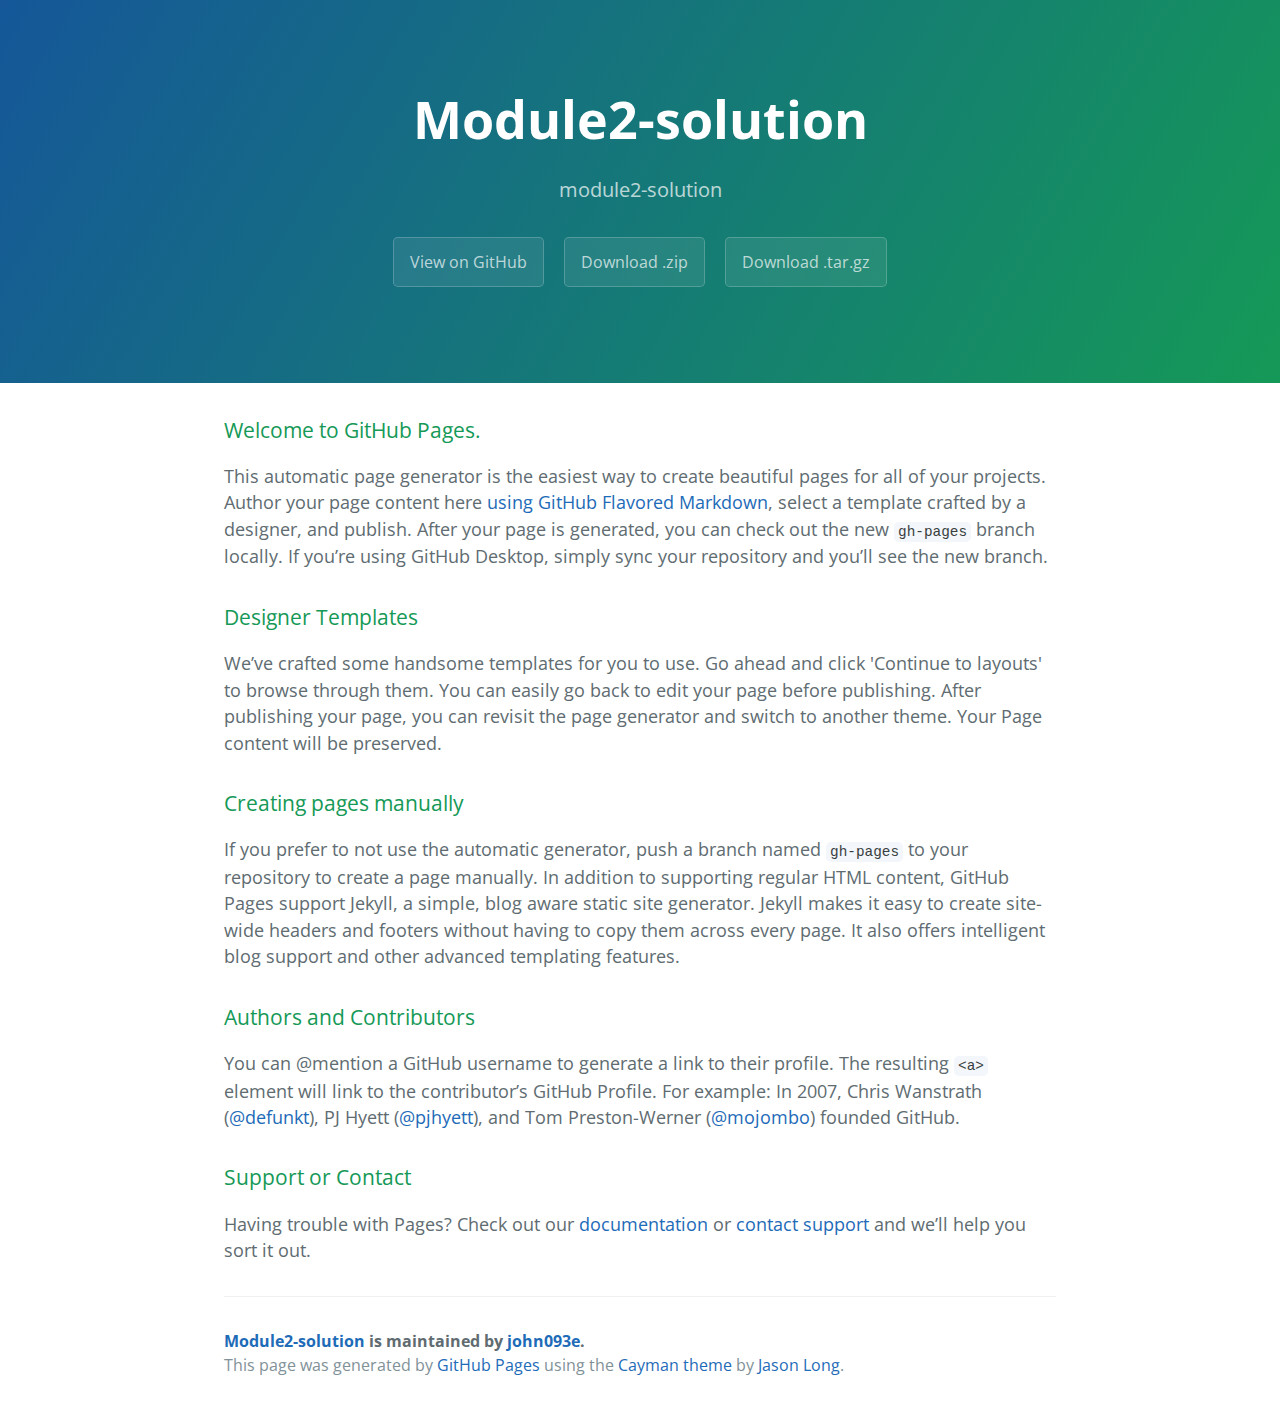
<file: index.html>
<!DOCTYPE html>
<html lang="en-us">
  <head>
    <meta charset="UTF-8">
    <title>Module2-solution by john093e</title>
    <meta name="viewport" content="width=device-width, initial-scale=1">
    <link rel="stylesheet" type="text/css" href="stylesheets/normalize.css" media="screen">
    <link href='https://fonts.googleapis.com/css?family=Open+Sans:400,700' rel='stylesheet' type='text/css'>
    <link rel="stylesheet" type="text/css" href="stylesheets/stylesheet.css" media="screen">
    <link rel="stylesheet" type="text/css" href="stylesheets/github-light.css" media="screen">
  </head>
  <body>
    <section class="page-header">
      <h1 class="project-name">Module2-solution</h1>
      <h2 class="project-tagline">module2-solution</h2>
      <a href="https://github.com/john093e/module2-solution" class="btn">View on GitHub</a>
      <a href="https://github.com/john093e/module2-solution/zipball/master" class="btn">Download .zip</a>
      <a href="https://github.com/john093e/module2-solution/tarball/master" class="btn">Download .tar.gz</a>
    </section>

    <section class="main-content">
      <h3>
<a id="welcome-to-github-pages" class="anchor" href="#welcome-to-github-pages" aria-hidden="true"><span aria-hidden="true" class="octicon octicon-link"></span></a>Welcome to GitHub Pages.</h3>

<p>This automatic page generator is the easiest way to create beautiful pages for all of your projects. Author your page content here <a href="https://guides.github.com/features/mastering-markdown/">using GitHub Flavored Markdown</a>, select a template crafted by a designer, and publish. After your page is generated, you can check out the new <code>gh-pages</code> branch locally. If you’re using GitHub Desktop, simply sync your repository and you’ll see the new branch.</p>

<h3>
<a id="designer-templates" class="anchor" href="#designer-templates" aria-hidden="true"><span aria-hidden="true" class="octicon octicon-link"></span></a>Designer Templates</h3>

<p>We’ve crafted some handsome templates for you to use. Go ahead and click 'Continue to layouts' to browse through them. You can easily go back to edit your page before publishing. After publishing your page, you can revisit the page generator and switch to another theme. Your Page content will be preserved.</p>

<h3>
<a id="creating-pages-manually" class="anchor" href="#creating-pages-manually" aria-hidden="true"><span aria-hidden="true" class="octicon octicon-link"></span></a>Creating pages manually</h3>

<p>If you prefer to not use the automatic generator, push a branch named <code>gh-pages</code> to your repository to create a page manually. In addition to supporting regular HTML content, GitHub Pages support Jekyll, a simple, blog aware static site generator. Jekyll makes it easy to create site-wide headers and footers without having to copy them across every page. It also offers intelligent blog support and other advanced templating features.</p>

<h3>
<a id="authors-and-contributors" class="anchor" href="#authors-and-contributors" aria-hidden="true"><span aria-hidden="true" class="octicon octicon-link"></span></a>Authors and Contributors</h3>

<p>You can @mention a GitHub username to generate a link to their profile. The resulting <code>&lt;a&gt;</code> element will link to the contributor’s GitHub Profile. For example: In 2007, Chris Wanstrath (<a href="https://github.com/defunkt" class="user-mention">@defunkt</a>), PJ Hyett (<a href="https://github.com/pjhyett" class="user-mention">@pjhyett</a>), and Tom Preston-Werner (<a href="https://github.com/mojombo" class="user-mention">@mojombo</a>) founded GitHub.</p>

<h3>
<a id="support-or-contact" class="anchor" href="#support-or-contact" aria-hidden="true"><span aria-hidden="true" class="octicon octicon-link"></span></a>Support or Contact</h3>

<p>Having trouble with Pages? Check out our <a href="https://help.github.com/pages">documentation</a> or <a href="https://github.com/contact">contact support</a> and we’ll help you sort it out.</p>

      <footer class="site-footer">
        <span class="site-footer-owner"><a href="https://github.com/john093e/module2-solution">Module2-solution</a> is maintained by <a href="https://github.com/john093e">john093e</a>.</span>

        <span class="site-footer-credits">This page was generated by <a href="https://pages.github.com">GitHub Pages</a> using the <a href="https://github.com/jasonlong/cayman-theme">Cayman theme</a> by <a href="https://twitter.com/jasonlong">Jason Long</a>.</span>
      </footer>

    </section>

  
  </body>
</html>
</file>
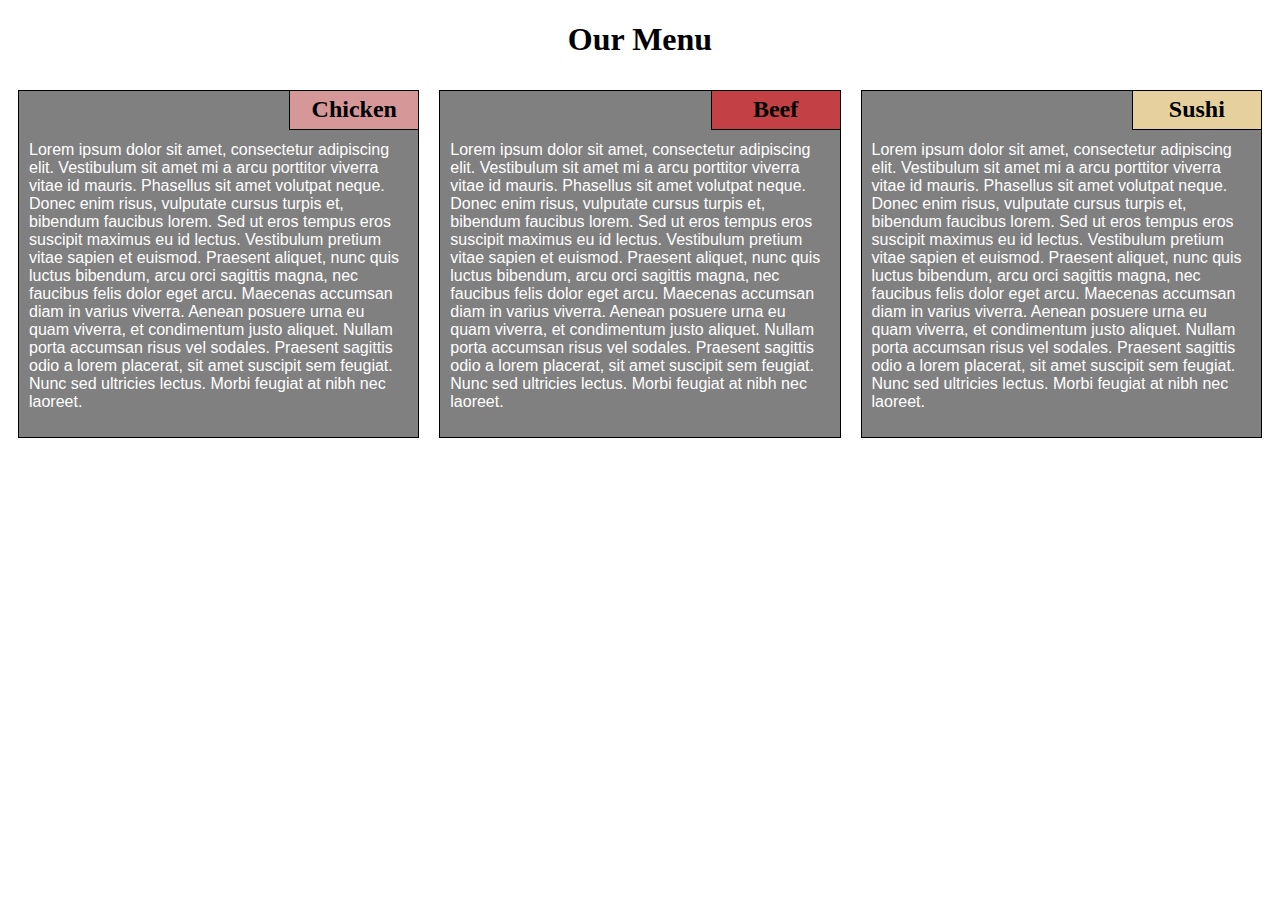
<file: module2-solution/index.html>
<!DOCTYPE html>
<html>
<head>
	<meta charset="utf-8">
	<meta name="viewport" content="width=device-width, initial-scale=1">
	<title>Responsive Layout</title>
	<link rel="stylesheet" type="text/css" href="css/style.css">
</head>
<body>
<header>
<h1>Our Menu</h1>

</header>
	<div class="row">
	  <div class="col-lg-4 col-md-6 col-sm-12">
	  <section>
		  <h2 id="rose">Chicken</h2>
	  <p>Lorem ipsum dolor sit amet, consectetur adipiscing elit. Vestibulum sit amet mi a arcu porttitor viverra vitae id mauris. Phasellus sit amet volutpat neque. Donec enim risus, vulputate cursus turpis et, bibendum faucibus lorem. Sed ut eros tempus eros suscipit maximus eu id lectus. Vestibulum pretium vitae sapien et euismod. Praesent aliquet, nunc quis luctus bibendum, arcu orci sagittis magna, nec faucibus felis dolor eget arcu. Maecenas accumsan diam in varius viverra. Aenean posuere urna eu quam viverra, et condimentum justo aliquet. Nullam porta accumsan risus vel sodales. Praesent sagittis odio a lorem placerat, sit amet suscipit sem feugiat. Nunc sed ultricies lectus. Morbi feugiat at nibh nec laoreet.</p>
	  </section>
	  </div>

	  <div class="col-lg-4 col-md-6 col-sm-12">
	  <section>
		  <h2 id="rouge">Beef</h2>
	  <p>Lorem ipsum dolor sit amet, consectetur adipiscing elit. Vestibulum sit amet mi a arcu porttitor viverra vitae id mauris. Phasellus sit amet volutpat neque. Donec enim risus, vulputate cursus turpis et, bibendum faucibus lorem. Sed ut eros tempus eros suscipit maximus eu id lectus. Vestibulum pretium vitae sapien et euismod. Praesent aliquet, nunc quis luctus bibendum, arcu orci sagittis magna, nec faucibus felis dolor eget arcu. Maecenas accumsan diam in varius viverra. Aenean posuere urna eu quam viverra, et condimentum justo aliquet. Nullam porta accumsan risus vel sodales. Praesent sagittis odio a lorem placerat, sit amet suscipit sem feugiat. Nunc sed ultricies lectus. Morbi feugiat at nibh nec laoreet.</p>
	  </section>
	  </div>

	  <div class="col-lg-4 col-md-12 col-sm-12">
	  <section>
		  <h2 id="jaune">Sushi</h2>
	  <p>Lorem ipsum dolor sit amet, consectetur adipiscing elit. Vestibulum sit amet mi a arcu porttitor viverra vitae id mauris. Phasellus sit amet volutpat neque. Donec enim risus, vulputate cursus turpis et, bibendum faucibus lorem. Sed ut eros tempus eros suscipit maximus eu id lectus. Vestibulum pretium vitae sapien et euismod. Praesent aliquet, nunc quis luctus bibendum, arcu orci sagittis magna, nec faucibus felis dolor eget arcu. Maecenas accumsan diam in varius viverra. Aenean posuere urna eu quam viverra, et condimentum justo aliquet. Nullam porta accumsan risus vel sodales. Praesent sagittis odio a lorem placerat, sit amet suscipit sem feugiat. Nunc sed ultricies lectus. Morbi feugiat at nibh nec laoreet.</p>
	  </section>
	  </div>
	</div>

</body>
</html>
</file>
<file: stylesheets/stylesheet.css>
* {
  box-sizing: border-box; }

body {
  padding: 0;
  margin: 0;
  font-family: "Open Sans", "Helvetica Neue", Helvetica, Arial, sans-serif;
  font-size: 16px;
  line-height: 1.5;
  color: #606c71; }

a {
  color: #1e6bb8;
  text-decoration: none; }
  a:hover {
    text-decoration: underline; }

.btn {
  display: inline-block;
  margin-bottom: 1rem;
  color: rgba(255, 255, 255, 0.7);
  background-color: rgba(255, 255, 255, 0.08);
  border-color: rgba(255, 255, 255, 0.2);
  border-style: solid;
  border-width: 1px;
  border-radius: 0.3rem;
  transition: color 0.2s, background-color 0.2s, border-color 0.2s; }
  .btn + .btn {
    margin-left: 1rem; }

.btn:hover {
  color: rgba(255, 255, 255, 0.8);
  text-decoration: none;
  background-color: rgba(255, 255, 255, 0.2);
  border-color: rgba(255, 255, 255, 0.3); }

@media screen and (min-width: 64em) {
  .btn {
    padding: 0.75rem 1rem; } }

@media screen and (min-width: 42em) and (max-width: 64em) {
  .btn {
    padding: 0.6rem 0.9rem;
    font-size: 0.9rem; } }

@media screen and (max-width: 42em) {
  .btn {
    display: block;
    width: 100%;
    padding: 0.75rem;
    font-size: 0.9rem; }
    .btn + .btn {
      margin-top: 1rem;
      margin-left: 0; } }

.page-header {
  color: #fff;
  text-align: center;
  background-color: #159957;
  background-image: linear-gradient(120deg, #155799, #159957); }

@media screen and (min-width: 64em) {
  .page-header {
    padding: 5rem 6rem; } }

@media screen and (min-width: 42em) and (max-width: 64em) {
  .page-header {
    padding: 3rem 4rem; } }

@media screen and (max-width: 42em) {
  .page-header {
    padding: 2rem 1rem; } }

.project-name {
  margin-top: 0;
  margin-bottom: 0.1rem; }

@media screen and (min-width: 64em) {
  .project-name {
    font-size: 3.25rem; } }

@media screen and (min-width: 42em) and (max-width: 64em) {
  .project-name {
    font-size: 2.25rem; } }

@media screen and (max-width: 42em) {
  .project-name {
    font-size: 1.75rem; } }

.project-tagline {
  margin-bottom: 2rem;
  font-weight: normal;
  opacity: 0.7; }

@media screen and (min-width: 64em) {
  .project-tagline {
    font-size: 1.25rem; } }

@media screen and (min-width: 42em) and (max-width: 64em) {
  .project-tagline {
    font-size: 1.15rem; } }

@media screen and (max-width: 42em) {
  .project-tagline {
    font-size: 1rem; } }

.main-content :first-child {
  margin-top: 0; }
.main-content img {
  max-width: 100%; }
.main-content h1, .main-content h2, .main-content h3, .main-content h4, .main-content h5, .main-content h6 {
  margin-top: 2rem;
  margin-bottom: 1rem;
  font-weight: normal;
  color: #159957; }
.main-content p {
  margin-bottom: 1em; }
.main-content code {
  padding: 2px 4px;
  font-family: Consolas, "Liberation Mono", Menlo, Courier, monospace;
  font-size: 0.9rem;
  color: #383e41;
  background-color: #f3f6fa;
  border-radius: 0.3rem; }
.main-content pre {
  padding: 0.8rem;
  margin-top: 0;
  margin-bottom: 1rem;
  font: 1rem Consolas, "Liberation Mono", Menlo, Courier, monospace;
  color: #567482;
  word-wrap: normal;
  background-color: #f3f6fa;
  border: solid 1px #dce6f0;
  border-radius: 0.3rem; }
  .main-content pre > code {
    padding: 0;
    margin: 0;
    font-size: 0.9rem;
    color: #567482;
    word-break: normal;
    white-space: pre;
    background: transparent;
    border: 0; }
.main-content .highlight {
  margin-bottom: 1rem; }
  .main-content .highlight pre {
    margin-bottom: 0;
    word-break: normal; }
.main-content .highlight pre, .main-content pre {
  padding: 0.8rem;
  overflow: auto;
  font-size: 0.9rem;
  line-height: 1.45;
  border-radius: 0.3rem; }
.main-content pre code, .main-content pre tt {
  display: inline;
  max-width: initial;
  padding: 0;
  margin: 0;
  overflow: initial;
  line-height: inherit;
  word-wrap: normal;
  background-color: transparent;
  border: 0; }
  .main-content pre code:before, .main-content pre code:after, .main-content pre tt:before, .main-content pre tt:after {
    content: normal; }
.main-content ul, .main-content ol {
  margin-top: 0; }
.main-content blockquote {
  padding: 0 1rem;
  margin-left: 0;
  color: #819198;
  border-left: 0.3rem solid #dce6f0; }
  .main-content blockquote > :first-child {
    margin-top: 0; }
  .main-content blockquote > :last-child {
    margin-bottom: 0; }
.main-content table {
  display: block;
  width: 100%;
  overflow: auto;
  word-break: normal;
  word-break: keep-all; }
  .main-content table th {
    font-weight: bold; }
  .main-content table th, .main-content table td {
    padding: 0.5rem 1rem;
    border: 1px solid #e9ebec; }
.main-content dl {
  padding: 0; }
  .main-content dl dt {
    padding: 0;
    margin-top: 1rem;
    font-size: 1rem;
    font-weight: bold; }
  .main-content dl dd {
    padding: 0;
    margin-bottom: 1rem; }
.main-content hr {
  height: 2px;
  padding: 0;
  margin: 1rem 0;
  background-color: #eff0f1;
  border: 0; }

@media screen and (min-width: 64em) {
  .main-content {
    max-width: 64rem;
    padding: 2rem 6rem;
    margin: 0 auto;
    font-size: 1.1rem; } }

@media screen and (min-width: 42em) and (max-width: 64em) {
  .main-content {
    padding: 2rem 4rem;
    font-size: 1.1rem; } }

@media screen and (max-width: 42em) {
  .main-content {
    padding: 2rem 1rem;
    font-size: 1rem; } }

.site-footer {
  padding-top: 2rem;
  margin-top: 2rem;
  border-top: solid 1px #eff0f1; }

.site-footer-owner {
  display: block;
  font-weight: bold; }

.site-footer-credits {
  color: #819198; }

@media screen and (min-width: 64em) {
  .site-footer {
    font-size: 1rem; } }

@media screen and (min-width: 42em) and (max-width: 64em) {
  .site-footer {
    font-size: 1rem; } }

@media screen and (max-width: 42em) {
  .site-footer {
    font-size: 0.9rem; } }
</file>
<file: stylesheets/github-light.css>
/*
The MIT License (MIT)

Copyright (c) 2016 GitHub, Inc.

Permission is hereby granted, free of charge, to any person obtaining a copy
of this software and associated documentation files (the "Software"), to deal
in the Software without restriction, including without limitation the rights
to use, copy, modify, merge, publish, distribute, sublicense, and/or sell
copies of the Software, and to permit persons to whom the Software is
furnished to do so, subject to the following conditions:

The above copyright notice and this permission notice shall be included in all
copies or substantial portions of the Software.

THE SOFTWARE IS PROVIDED "AS IS", WITHOUT WARRANTY OF ANY KIND, EXPRESS OR
IMPLIED, INCLUDING BUT NOT LIMITED TO THE WARRANTIES OF MERCHANTABILITY,
FITNESS FOR A PARTICULAR PURPOSE AND NONINFRINGEMENT. IN NO EVENT SHALL THE
AUTHORS OR COPYRIGHT HOLDERS BE LIABLE FOR ANY CLAIM, DAMAGES OR OTHER
LIABILITY, WHETHER IN AN ACTION OF CONTRACT, TORT OR OTHERWISE, ARISING FROM,
OUT OF OR IN CONNECTION WITH THE SOFTWARE OR THE USE OR OTHER DEALINGS IN THE
SOFTWARE.

*/

.pl-c /* comment */ {
  color: #969896;
}

.pl-c1 /* constant, variable.other.constant, support, meta.property-name, support.constant, support.variable, meta.module-reference, markup.raw, meta.diff.header */,
.pl-s .pl-v /* string variable */ {
  color: #0086b3;
}

.pl-e /* entity */,
.pl-en /* entity.name */ {
  color: #795da3;
}

.pl-smi /* variable.parameter.function, storage.modifier.package, storage.modifier.import, storage.type.java, variable.other */,
.pl-s .pl-s1 /* string source */ {
  color: #333;
}

.pl-ent /* entity.name.tag */ {
  color: #63a35c;
}

.pl-k /* keyword, storage, storage.type */ {
  color: #a71d5d;
}

.pl-s /* string */,
.pl-pds /* punctuation.definition.string, string.regexp.character-class */,
.pl-s .pl-pse .pl-s1 /* string punctuation.section.embedded source */,
.pl-sr /* string.regexp */,
.pl-sr .pl-cce /* string.regexp constant.character.escape */,
.pl-sr .pl-sre /* string.regexp source.ruby.embedded */,
.pl-sr .pl-sra /* string.regexp string.regexp.arbitrary-repitition */ {
  color: #183691;
}

.pl-v /* variable */ {
  color: #ed6a43;
}

.pl-id /* invalid.deprecated */ {
  color: #b52a1d;
}

.pl-ii /* invalid.illegal */ {
  color: #f8f8f8;
  background-color: #b52a1d;
}

.pl-sr .pl-cce /* string.regexp constant.character.escape */ {
  font-weight: bold;
  color: #63a35c;
}

.pl-ml /* markup.list */ {
  color: #693a17;
}

.pl-mh /* markup.heading */,
.pl-mh .pl-en /* markup.heading entity.name */,
.pl-ms /* meta.separator */ {
  font-weight: bold;
  color: #1d3e81;
}

.pl-mq /* markup.quote */ {
  color: #008080;
}

.pl-mi /* markup.italic */ {
  font-style: italic;
  color: #333;
}

.pl-mb /* markup.bold */ {
  font-weight: bold;
  color: #333;
}

.pl-md /* markup.deleted, meta.diff.header.from-file */ {
  color: #bd2c00;
  background-color: #ffecec;
}

.pl-mi1 /* markup.inserted, meta.diff.header.to-file */ {
  color: #55a532;
  background-color: #eaffea;
}

.pl-mdr /* meta.diff.range */ {
  font-weight: bold;
  color: #795da3;
}

.pl-mo /* meta.output */ {
  color: #1d3e81;
}
</file>
<file: module2-solution/css/style.css>
/********** Base styles **********/
* {
  box-sizing: border-box;
}
h1{
  text-align: center;
}
h2 {
  height: 40px;
  width: 130px;
  border: 1px solid black;
  background: grey;
  position: absolute;
  right: 10px;
  top: 10px;
  text-align: center;
  padding: 5px;
  margin: 0;
}
div{position: relative;}
section{
  padding: 10px;
      border: 1px solid black;
  background: grey;
}
p {
  font-family: Helvetica;
  color: white;
  margin-top:40px;
}
/* Simple Responsive Framework. */
.row {
  width: 100%;
}
#rose{
  background-color: #D69799;
}
#rouge{
  background-color: #C34145;
}
#jaune{
  background-color: #E5D09E;
}
/********** Large devices only **********/
@media (min-width: 992px) {
  .col-lg-1, .col-lg-2, .col-lg-3, .col-lg-4, .col-lg-5, .col-lg-6, .col-lg-7, .col-lg-8, .col-lg-9, .col-lg-10, .col-lg-11, .col-lg-12 {
    float: left;
    padding: 10px;
  }
  .col-lg-1 {
    width: 8.33%;
  }
  .col-lg-2 {
    width: 16.66%;
  }
  .col-lg-3 {
    width: 25%;
  }
  .col-lg-4 {
    width: 33.33%;
  }
  .col-lg-5 {
    width: 41.66%;
  }
  .col-lg-6 {
    width: 50%;
  }
  .col-lg-7 {
    width: 58.33%;
  }
  .col-lg-8 {
    width: 66.66%;
  }
  .col-lg-9 {
    width: 74.99%;
  }
  .col-lg-10 {
    width: 83.33%;
  }
  .col-lg-11 {
    width: 91.66%;
  }
  .col-lg-12 {
    width: 100%;
  }
}

/********** Medium devices only **********/
@media (min-width: 768px) and (max-width: 991px) {
  .col-md-1, .col-md-2, .col-md-3, .col-md-4, .col-md-5, .col-md-6, .col-md-7, .col-md-8, .col-md-9, .col-md-10, .col-md-11, .col-md-12 {
    float: left;
        padding: 10px;
  }
  .col-md-1 {
    width: 8.33%;
  }
  .col-md-2 {
    width: 16.66%;
  }
  .col-md-3 {
    width: 25%;
  }
  .col-md-4 {
    width: 33.33%;
  }
  .col-md-5 {
    width: 41.66%;
  }
  .col-md-6 {
    width: 50%;
  }
  .col-md-7 {
    width: 58.33%;
  }
  .col-md-8 {
    width: 66.66%;
  }
  .col-md-9 {
    width: 74.99%;
  }
  .col-md-10 {
    width: 83.33%;
  }
  .col-md-11 {
    width: 91.66%;
  }
  .col-md-12 {
    width: 100%;
  }
}
/********** Medium devices only **********/
@media (max-width: 767px) {
  .col-sm-1, .col-sm-2, .col-sm-3, .col-sm-4, .col-sm-5, .col-sm-6, .col-sm-7, .col-sm-8, .col-sm-9, .col-sm-10, .col-sm-11, .col-sm-12 {
    float: left;
        padding: 10px;
  }
  .col-sm-1 {
    width: 8.33%;
  }
  .col-sm-2 {
    width: 16.66%;
  }
  .col-sm-3 {
    width: 25%;
  }
  .col-sm-4 {
    width: 33.33%;
  }
  .col-sm-5 {
    width: 41.66%;
  }
  .col-sm-6 {
    width: 50%;
  }
  .col-sm-7 {
    width: 58.33%;
  }
  .col-sm-8 {
    width: 66.66%;
  }
  .col-sm-9 {
    width: 74.99%;
  }
  .col-sm-10 {
    width: 83.33%;
  }
  .col-sm-11 {
    width: 91.66%;
  }
  .col-sm-12 {
    width: 100%;
  }
}
</file>
